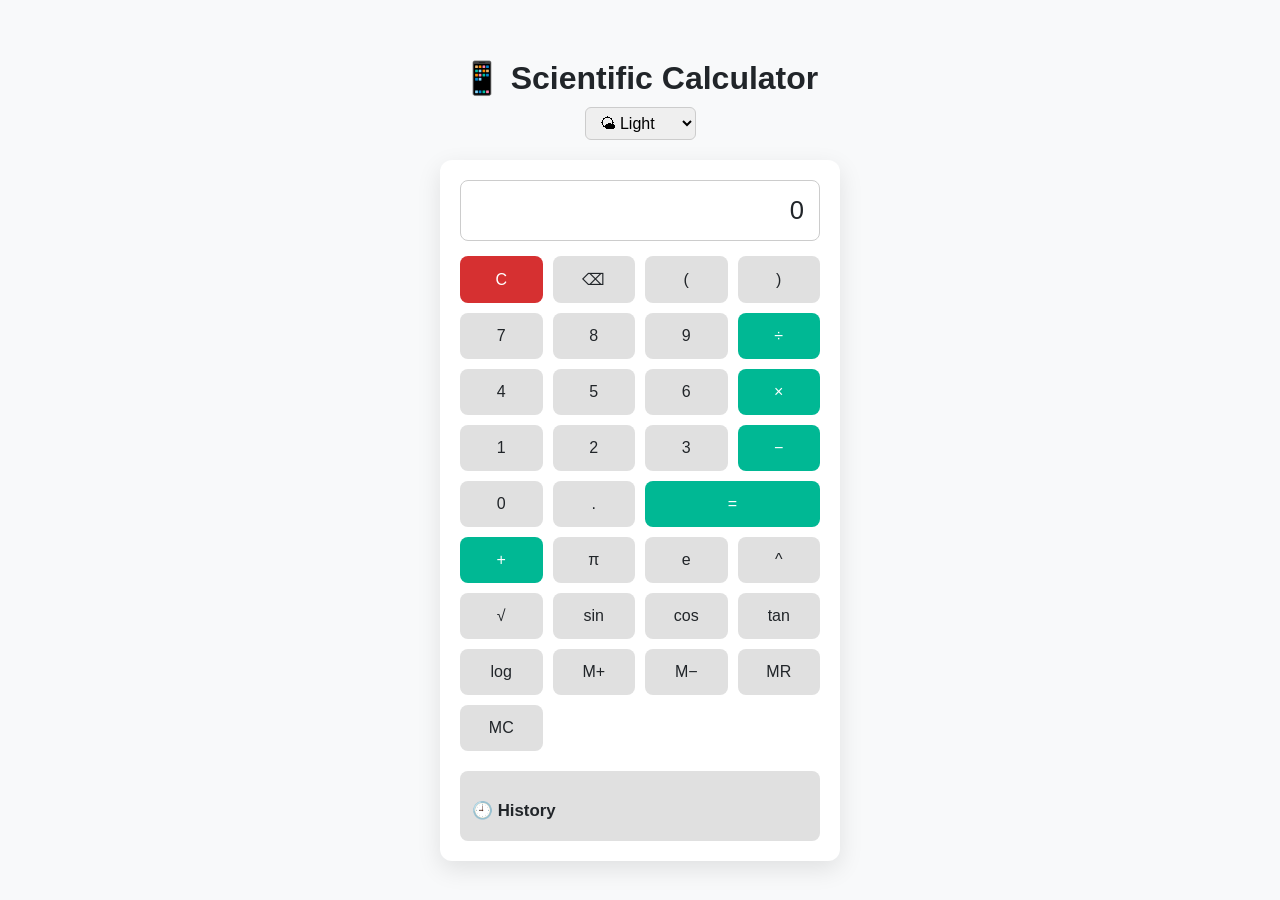
<file: calculator.html>
<!DOCTYPE html>
<html lang="en">
<head>
  <meta charset="UTF-8" />
  <meta name="viewport" content="width=device-width, initial-scale=1.0" />
  <title>Scientific Calculator</title>
  <style>
    :root {
      --bg: #f8f9fa;
      --btn: #e0e0e0;
      --btn-hover: #d6d6d6;
      --display: #ffffff;
      --text: #212529;
      --accent: #00b894;
    }

    body[data-theme="dark"] {
      --bg: #1e1e2f;
      --btn: #333;
      --btn-hover: #555;
      --display: #222;
      --text: #eee;
      --accent: #00cec9;
    }

    body[data-theme="pastel"] {
      --bg: #fff0f5;
      --btn: #ffd6e0;
      --btn-hover: #ffb6c1;
      --display: #fffafa;
      --text: #5c5c5c;
      --accent: #ff80ab;
    }

    * {
      box-sizing: border-box;
    }

    body {
      font-family: 'Segoe UI', sans-serif;
      background: var(--bg);
      color: var(--text);
      display: flex;
      justify-content: center;
      padding: 30px;
      flex-direction: column;
      align-items: center;
    }

    h1 {
      margin-bottom: 10px;
      font-size: 2rem;
    }

    select {
      margin-bottom: 20px;
      padding: 6px 10px;
      font-size: 1rem;
      border-radius: 6px;
      border: 1px solid #ccc;
    }

    .calculator {
      background: var(--display);
      padding: 20px;
      border-radius: 12px;
      box-shadow: 0 8px 25px rgba(0, 0, 0, 0.1);
      max-width: 400px;
      width: 100%;
    }

    .display {
      background: var(--display);
      color: var(--text);
      font-size: 1.6rem;
      padding: 15px;
      border-radius: 8px;
      text-align: right;
      overflow-x: auto;
      margin-bottom: 15px;
      border: 1px solid #ccc;
    }

    .buttons {
      display: grid;
      grid-template-columns: repeat(4, 1fr);
      gap: 10px;
    }

    button {
      padding: 14px;
      font-size: 1rem;
      border: none;
      border-radius: 8px;
      background: var(--btn);
      color: var(--text);
      cursor: pointer;
      transition: background 0.3s;
    }

    button:hover {
      background: var(--btn-hover);
    }

    button.operator {
      background-color: var(--accent);
      color: white;
    }

    button.operator:hover {
      opacity: 0.9;
    }

    button.equal {
      background-color: #00b894;
      color: white;
      grid-column: span 2;
    }

    button.clear {
      background-color: #d63031;
      color: white;
    }

    .history {
      margin-top: 20px;
      background: var(--btn);
      padding: 12px;
      border-radius: 8px;
      max-height: 150px;
      overflow-y: auto;
      font-size: 0.9rem;
    }

    .history h3 {
      margin-bottom: 8px;
    }

    .history p {
      margin: 4px 0;
    }
  </style>
</head>
<body>
  <h1>📱 Scientific Calculator</h1>
  <select id="themeSelector" onchange="changeTheme(this.value)">
    <option value="light">🌤 Light</option>
    <option value="dark">🌙 Dark</option>
    <option value="pastel">🍬 Pastel</option>
  </select>

  <div class="calculator">
    <div class="display" id="display">0</div>
    <div class="buttons">
      <!-- Row 1 -->
      <button class="clear" onclick="clearDisplay()">C</button>
      <button onclick="deleteLast()">⌫</button>
      <button onclick="append('(')">(</button>
      <button onclick="append(')')">)</button>

      <!-- Row 2 -->
      <button onclick="append('7')">7</button>
      <button onclick="append('8')">8</button>
      <button onclick="append('9')">9</button>
      <button class="operator" onclick="append('/')">÷</button>

      <!-- Row 3 -->
      <button onclick="append('4')">4</button>
      <button onclick="append('5')">5</button>
      <button onclick="append('6')">6</button>
      <button class="operator" onclick="append('*')">×</button>

      <!-- Row 4 -->
      <button onclick="append('1')">1</button>
      <button onclick="append('2')">2</button>
      <button onclick="append('3')">3</button>
      <button class="operator" onclick="append('-')">−</button>

      <!-- Row 5 -->
      <button onclick="append('0')">0</button>
      <button onclick="append('.')">.</button>
      <button class="equal" onclick="calculate()">=</button>
      <button class="operator" onclick="append('+')">+</button>

      <!-- Row 6 - Functions and constants -->
      <button onclick="append('π')">π</button>
      <button onclick="append('e')">e</button>
      <button onclick="append('^')">^</button>
      <button onclick="append('√(')">√</button>

      <!-- Row 7 - Trig and log -->
      <button onclick="append('sin(')">sin</button>
      <button onclick="append('cos(')">cos</button>
      <button onclick="append('tan(')">tan</button>
      <button onclick="append('log(')">log</button>

      <!-- Row 8 - Memory buttons -->
      <button onclick="memoryAdd()">M+</button>
      <button onclick="memorySubtract()">M−</button>
      <button onclick="memoryRecall()">MR</button>
      <button onclick="memoryClear()">MC</button>
    </div>

    <div class="history" id="history">
      <h3>🕘 History</h3>
      <div id="historyList"></div>
    </div>
  </div>

  <script>
    const display = document.getElementById('display');
    const historyList = document.getElementById('historyList');
    let expression = '';
    let memory = 0;

    const constants = {
      π: Math.PI,
      e: Math.E
    };

    function append(value) {
      expression += value;
      updateDisplay();
    }

    function updateDisplay() {
      display.textContent = expression || '0';
    }

    function clearDisplay() {
      expression = '';
      updateDisplay();
    }

    function deleteLast() {
      expression = expression.slice(0, -1);
      updateDisplay();
    }

    function calculate() {
      try {
        let exp = expression
          .replace(/π/g, constants.π)
          .replace(/e/g, constants.e)
          .replace(/√/g, 'Math.sqrt')
          .replace(/log/g, 'Math.log10')
          .replace(/sin/g, 'Math.sin')
          .replace(/cos/g, 'Math.cos')
          .replace(/tan/g, 'Math.tan')
          .replace(/\^/g, '**');

        let result = eval(exp);

        addToHistory(expression + ' = ' + result);
        expression = result.toString();
        updateDisplay();
      } catch (err) {
        display.textContent = 'Error';
        expression = '';
      }
    }

    function addToHistory(entry) {
      const p = document.createElement('p');
      p.textContent = entry;
      historyList.prepend(p);

      let history = JSON.parse(localStorage.getItem('calcHistory')) || [];
      history.unshift(entry);
      localStorage.setItem('calcHistory', JSON.stringify(history.slice(0, 10)));
    }

    function loadHistory() {
      let history = JSON.parse(localStorage.getItem('calcHistory')) || [];
      historyList.innerHTML = '';
      history.forEach(entry => {
        const p = document.createElement('p');
        p.textContent = entry;
        historyList.appendChild(p);
      });
    }

    function memoryAdd() {
      memory += parseFloat(expression) || 0;
      alert("Added to Memory: " + memory);
    }

    function memorySubtract() {
      memory -= parseFloat(expression) || 0;
      alert("Subtracted from Memory: " + memory);
    }

    function memoryRecall() {
      expression += memory;
      updateDisplay();
    }

    function memoryClear() {
      memory = 0;
      alert("Memory Cleared");
    }

    function changeTheme(theme) {
      document.body.setAttribute("data-theme", theme);
    }

    loadHistory();

    // Keyboard input support
    document.addEventListener('keydown', (e) => {
      if (!isNaN(e.key) || ['+', '-', '*', '/', '.', '(', ')'].includes(e.key)) {
        append(e.key);
      } else if (e.key === 'Backspace') {
        deleteLast();
      } else if (e.key === 'Enter') {
        calculate();
      }
    });
  </script>
</body>
</html>
</file>
